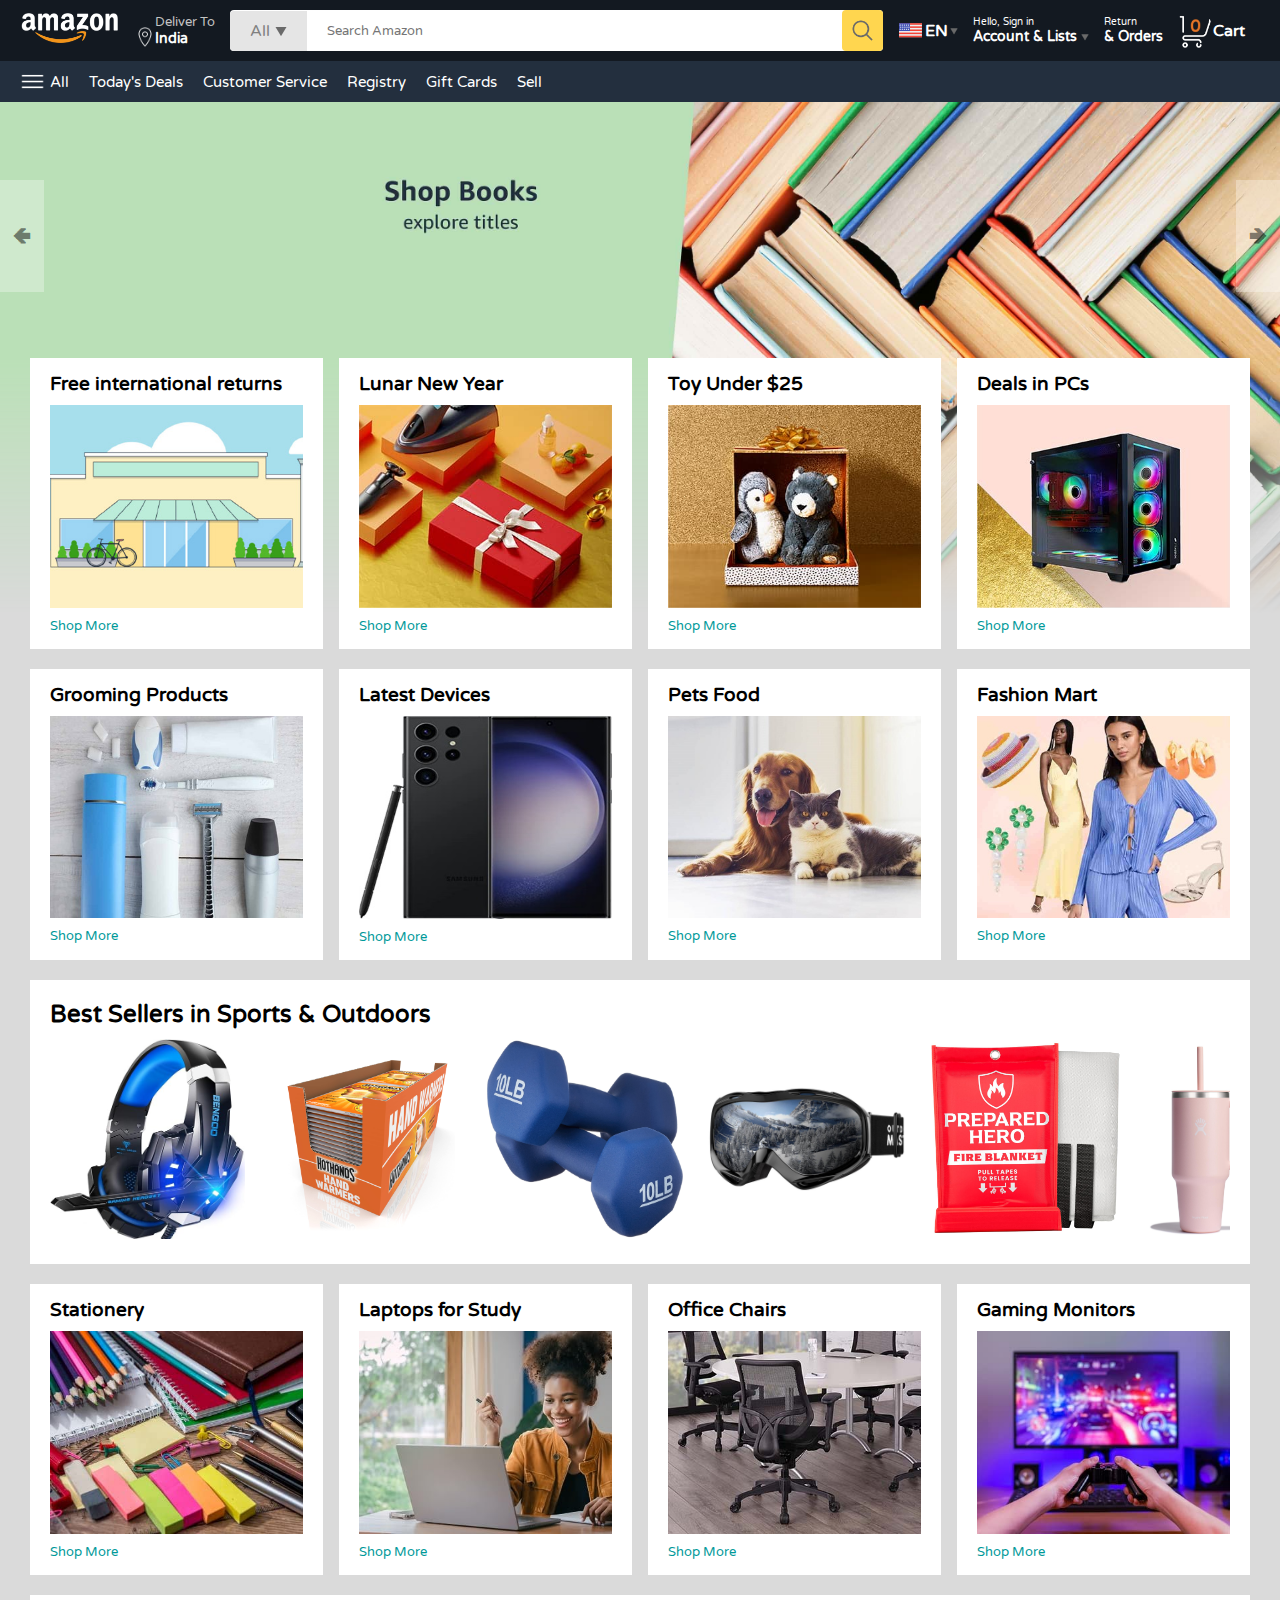
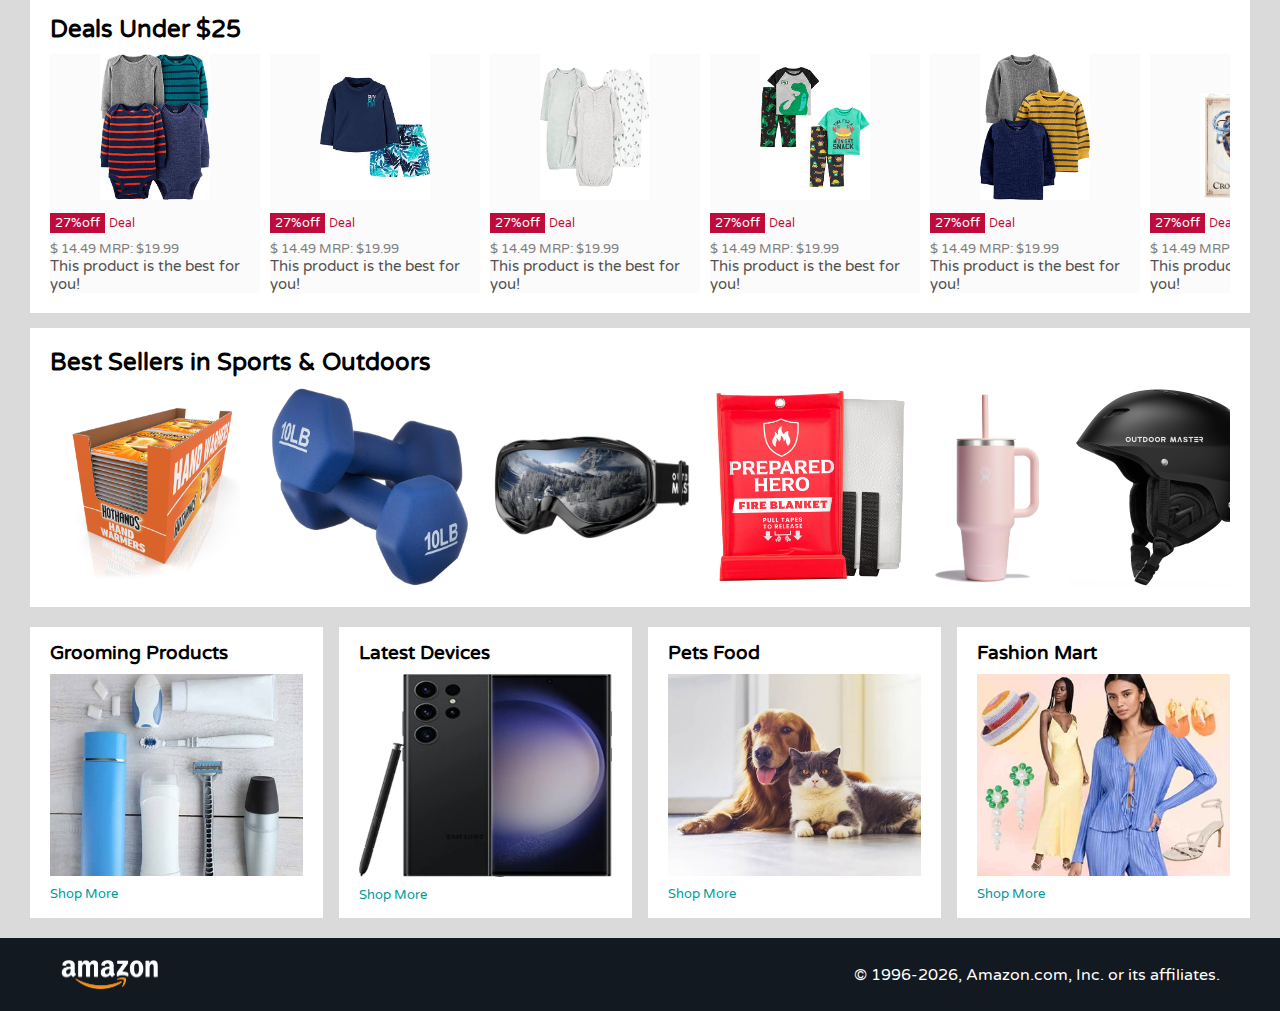
<file: index.html>
<!DOCTYPE html>
<html lang="en">
<head>
    <meta charset="UTF-8">
    <meta name="viewport" content="width=device-width, initial-scale=1.0">
    <title>Amazon</title>
    <link rel="stylesheet" href="style.css">
    <link rel="preconnect" href="https://fonts.googleapis.com">
<link rel="preconnect" href="https://fonts.gstatic.com" crossorigin>
</head>
<body>
    <nav>
        <a href="/AmazonClone/index.html">
            <img src="./assets/amazon_logo.png" width="100">
        </a>
        <div class="nav-country">
            <img src="./assets/location_icon.png" height="20" alt="">
            <div>
                <p>Deliver To</p>
                <h1>India</h1>
            </div>
        </div>
        <div class="nav-search">
            <div class="nav-search-category">
                <p>All</p>
                <img src="./assets/dropdown_icon.png" height="12" alt="">
            </div>
            <input type="text" class="nav-search-input" placeholder="Search Amazon">
            <img src="./assets/search_icon.png" class="nav-search-icon" alt="">
        </div>
        <div class="nav-language">
            <img src="./assets/us_flag.png" width="25px" alt="">
            <p>EN</p>
            <img src="./assets/dropdown_icon.png" width="8px" alt="">
        </div>
        <div class="nav-text">
            <p><a href="signin.html">Hello, Sign in</a></p>
            <h1>Account & Lists <img src="./assets/dropdown_icon.png" width="8px" alt=""></h1>
        </div>
        <div class="nav-text">
            <p>Return </p>
            <h1>& Orders</h1>
        </div>
        <a href="signin.html" class="mobile-user-icon" style="display: none;">
            <img src="./assets/user.png" >
        </a>
        <a href="cart.html" class="nav-cart">
            <img src="./assets/cart_icon.png" width="35px" alt="">
            <h4>Cart</h4>
        </a>
    </nav>
    <div class="nav-bottom">
        <div>
            <img src="./assets/menu_icon.png" width="25px" alt="">
            <p>All</p>
        </div>
        <p>Today's Deals</p>
        <p>Customer Service</p>
        <p>Registry</p>
        <p>Gift Cards</p>
        <p>Sell</p>
    </div>
    <div class="header-slider">
        <a href="#" class="control_previous">&#129144</a>
        <a href="#" class="control_next">&#129146</a>
        <ul>
            <img src="./assets/header1.jpg" class="header-img" alt="">
            <img src="./assets/header2.jpg" class="header-img" alt="">
            <img src="./assets/header3.jpg" class="header-img" alt="">
            <img src="./assets/header4.jpg" class="header-img" alt="">
            <img src="./assets/header5.jpg" class="header-img" alt="">
            <img src="./assets/header6.jpg" class="header-img" alt="">
        </ul>
    </div>
    <div class="box-row header-box">
        <div class="box-col">
            <h3>Free international returns</h3>
            <img src="./assets/box1-1.jpg" alt="">
            <a href="#">Shop More</a>
        </div>
        <div class="box-col">
            <h3>Lunar New Year</h3>
            <img src="./assets/box1-2.jpg" alt="">
            <a href="#">Shop More</a>
        </div>
        <div class="box-col">
            <h3>Toy Under $25</h3>
            <img src="./assets/box1-3.jpg" alt="">
            <a href="#">Shop More</a>
        </div>
        <div class="box-col">
            <h3>Deals in PCs</h3>
            <img src="./assets/box1-4.jpg" alt="">
            <a href="#">Shop More</a>
        </div>
    </div>
    <div class="box-row">
        <div class="box-col">
            <h3>Grooming Products</h3>
            <img src="./assets/box2-1.jpg" alt="">
            <a href="#">Shop More</a>
        </div>
        <div class="box-col">
            <h3>Latest Devices</h3>
            <img src="./assets/box2-2.jpg" alt="">
            <a href="#">Shop More</a>
        </div>
        <div class="box-col">
            <h3>Pets Food</h3>
            <img src="./assets/box2-3.jpg" alt="">
            <a href="#">Shop More</a>
        </div>
        <div class="box-col">
            <h3>Fashion Mart</h3>
            <img src="./assets/box2-4.jpg" alt="">
            <a href="#">Shop More</a>
        </div>
    </div>

    <div class="product-slider">
        <h2>Best Sellers in Sports & Outdoors</h2>
        <div class="products">
            <a href="product.html"><img src="./assets/product_img.jpg" alt=""></a>
            <img src="./assets/product1-1.jpg" alt="">
            <img src="./assets/product1-2.jpg" alt="">
            <img src="./assets/product1-3.jpg" alt="">
            <img src="./assets/product1-4.jpg" alt="">
            <img src="./assets/product1-5.jpg" alt="">
            <img src="./assets/product1-6.jpg" alt="">
            <img src="./assets/product1-7.jpg" alt="">
            <img src="./assets/product1-8.jpg" alt="">
            <img src="./assets/product1-9.jpg" alt="">
            <img src="./assets/product1-10.jpg" alt="">
        </div>
    </div>

    <div class="box-row">
        <div class="box-col">
            <h3>Stationery</h3>
            <img src="./assets/box3-1.jpg" alt="">
            <a href="#">Shop More</a>
        </div>
        <div class="box-col">
            <h3>Laptops for Study</h3>
            <img src="./assets/box3-2.jpg" alt="">
            <a href="#">Shop More</a>
        </div>
        <div class="box-col">
            <h3>Office Chairs</h3>
            <img src="./assets/box3-3.jpg" alt="">
            <a href="#">Shop More</a>
        </div>
        <div class="box-col">
            <h3>Gaming Monitors</h3>
            <img src="./assets/box3-4.jpg" alt="">
            <a href="#">Shop More</a>
        </div>
    </div>

    <div class="product-slider-with-price">
        <h2>Deals Under $25</h2>
        <div class="products">
            <div class="product-card">
                <div class="product-img-container">
                    <img src="./assets/product2-1.jpg" alt="">
                </div>
                <div class="product-offer">
                    <p>27%off</p> <span>Deal</span>
                </div>
                <p class="product-price">$ <span>14.49</span> MRP: $19.99</p>
                <h4>This product is the best for you!</h4>
            </div>
            <div class="product-card">
                <div class="product-img-container">
                    <img src="./assets/product2-2.jpg" alt="">
                </div>
                <div class="product-offer">
                    <p>27%off</p> <span>Deal</span>
                </div>
                <p class="product-price">$ <span>14.49</span> MRP: $19.99</p>
                <h4>This product is the best for you!</h4>
            </div>
            <div class="product-card">
                <div class="product-img-container">
                    <img src="./assets/product2-3.jpg" alt="">
                </div>
                <div class="product-offer">
                    <p>27%off</p> <span>Deal</span>
                </div>
                <p class="product-price">$ <span>14.49</span> MRP: $19.99</p>
                <h4>This product is the best for you!</h4>
            </div>
            <div class="product-card">
                <div class="product-img-container">
                    <img src="./assets/product2-4.jpg" alt="">
                </div>
                <div class="product-offer">
                    <p>27%off</p> <span>Deal</span>
                </div>
                <p class="product-price">$ <span>14.49</span> MRP: $19.99</p>
                <h4>This product is the best for you!</h4>
            </div>
            <div class="product-card">
                <div class="product-img-container">
                    <img src="./assets/product2-5.jpg" alt="">
                </div>
                <div class="product-offer">
                    <p>27%off</p> <span>Deal</span>
                </div>
                <p class="product-price">$ <span>14.49</span> MRP: $19.99</p>
                <h4>This product is the best for you!</h4>
            </div>
            <div class="product-card">
                <div class="product-img-container">
                    <img src="./assets/product2-6.jpg" alt="">
                </div>
                <div class="product-offer">
                    <p>27%off</p> <span>Deal</span>
                </div>
                <p class="product-price">$ <span>14.49</span> MRP: $19.99</p>
                <h4>This product is the best for you!</h4>
            </div>
            <div class="product-card">
                <div class="product-img-container">
                    <img src="./assets/product2-7.jpg" alt="">
                </div>
                <div class="product-offer">
                    <p>27%off</p> <span>Deal</span>
                </div>
                <p class="product-price">$ <span>14.49</span> MRP: $19.99</p>
                <h4>This product is the best for you!</h4>
            </div>
            <div class="product-card">
                <div class="product-img-container">
                    <img src="./assets/product2-8.jpg" alt="">
                </div>
                <div class="product-offer">
                    <p>27%off</p> <span>Deal</span>
                </div>
                <p class="product-price">$ <span>14.49</span> MRP: $19.99</p>
                <h4>This product is the best for you!</h4>
            </div>
            <div class="product-card">
                <div class="product-img-container">
                    <img src="./assets/product2-9.jpg" alt="">
                </div>
                <div class="product-offer">
                    <p>27%off</p> <span>Deal</span>
                </div>
                <p class="product-price">$ <span>14.49</span> MRP: $19.99</p>
                <h4>This product is the best for you!</h4>
            </div>
            <div class="product-card">
                <div class="product-img-container">
                    <img src="./assets/product2-10.jpg" alt="">
                </div>
                <div class="product-offer">
                    <p>27%off</p> <span>Deal</span>
                </div>
                <p class="product-price">$ <span>14.49</span> MRP: $19.99</p>
                <h4>This product is the best for you!</h4>
            </div>
            <div class="product-card">
                <div class="product-img-container">
                    <img src="./assets/product2-11.jpg" alt="">
                </div>
                <div class="product-offer">
                    <p>27%off</p> <span>Deal</span>
                </div>
                <p class="product-price">$ <span>14.49</span> MRP: $19.99</p>
                <h4>This product is the best for you!</h4>
            </div>
        </div>
    </div>

    <div class="product-slider">
        <h2>Best Sellers in Sports & Outdoors</h2>
        <div class="products">
            <img src="./assets/product1-1.jpg" alt="">
            <img src="./assets/product1-2.jpg" alt="">
            <img src="./assets/product1-3.jpg" alt="">
            <img src="./assets/product1-4.jpg" alt="">
            <img src="./assets/product1-5.jpg" alt="">
            <img src="./assets/product1-6.jpg" alt="">
            <img src="./assets/product1-7.jpg" alt="">
            <img src="./assets/product1-8.jpg" alt="">
            <img src="./assets/product1-9.jpg" alt="">
            <img src="./assets/product1-10.jpg" alt="">
        </div>
    </div>

    <div class="box-row">
        <div class="box-col">
            <h3>Grooming Products</h3>
            <img src="./assets/box2-1.jpg" alt="">
            <a href="#">Shop More</a>
        </div>
        <div class="box-col">
            <h3>Latest Devices</h3>
            <img src="./assets/box2-2.jpg" alt="">
            <a href="#">Shop More</a>
        </div>
        <div class="box-col">
            <h3>Pets Food</h3>
            <img src="./assets/box2-3.jpg" alt="">
            <a href="#">Shop More</a>
        </div>
        <div class="box-col">
            <h3>Fashion Mart</h3>
            <img src="./assets/box2-4.jpg" alt="">
            <a href="#">Shop More</a>
        </div>
    </div>

    <footer>
        <img src="./assets/amazon_logo.png" width="100" alt="">
        <p>&#169 1996-2026, Amazon.com, Inc. or its affiliates.</p>
    </footer>

    <script src="script.js"></script>
</body>
</html>
</file>
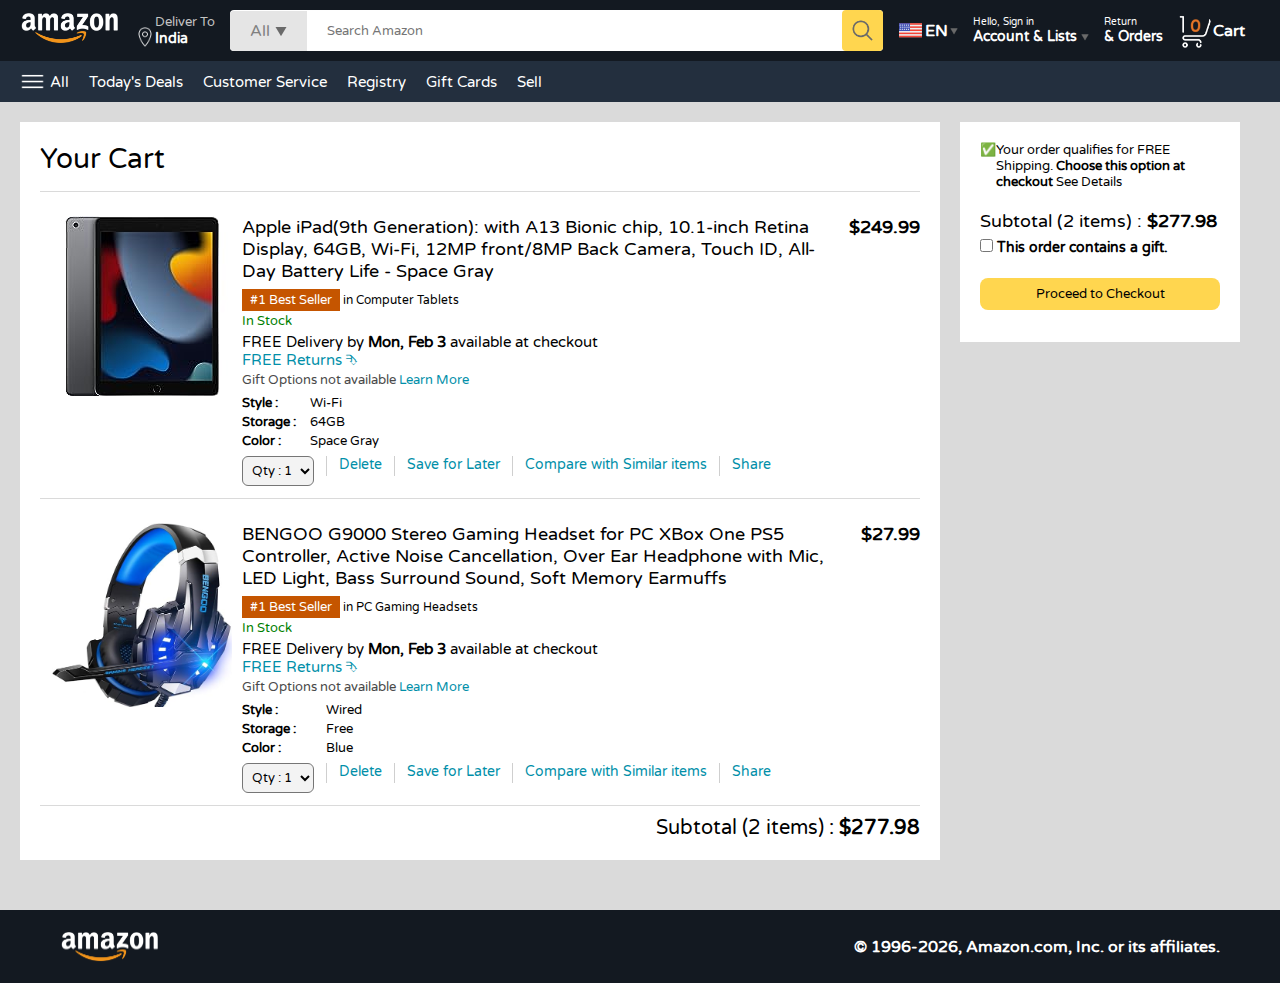
<file: cart.html>
<!DOCTYPE html>
<html lang="en">
<head>
    <meta charset="UTF-8">
    <meta name="viewport" content="width=device-width, initial-scale=1.0">
    <title>Cart</title>
    <link rel="stylesheet" href="style.css">
    <link rel="stylesheet" href="cart.css">
</head>
<body>
    <nav>
        <a href="/AmazonClone/index.html">
            <img src="./assets/amazon_logo.png" width="100">
        </a>
        <div class="nav-country">
            <img src="./assets/location_icon.png" height="20" alt="">
            <div>
                <p>Deliver To</p>
                <h1>India</h1>
            </div>
        </div>
        <div class="nav-search">
            <div class="nav-search-category">
                <p>All</p>
                <img src="./assets/dropdown_icon.png" height="12" alt="">
            </div>
            <input type="text" class="nav-search-input" placeholder="Search Amazon">
            <img src="./assets/search_icon.png" class="nav-search-icon" alt="">
        </div>
        <div class="nav-language">
            <img src="./assets/us_flag.png" width="25px" alt="">
            <p>EN</p>
            <img src="./assets/dropdown_icon.png" width="8px" alt="">
        </div>
        <div class="nav-text">
            <p><a href="signin.html">Hello, Sign in</a></p>
            <h1>Account & Lists <img src="./assets/dropdown_icon.png" width="8px" alt=""></h1>
        </div>
        <div class="nav-text">
            <p>Return </p>
            <h1>& Orders</h1>
        </div>
        <a href="signin.html" class="mobile-user-icon" style="display: none;">
            <img src="./assets/user.png" width="35px">
        </a>
        <a href="" class="nav-cart">
            <img src="./assets/cart_icon.png" width="35px" alt="">
            <h4>Cart</h4>
        </a>
    </nav>    <div class="nav-bottom">
        <div>
            <img src="./assets/menu_icon.png" width="25px" alt="">
            <p>All</p>
        </div>
        <p>Today's Deals</p>
        <p>Customer Service</p>
        <p>Registry</p>
        <p>Gift Cards</p>
        <p>Sell</p>
    </div>

    <div class="cart">
        <div class="cart-left">
            <h1>Your Cart</h1>
            <hr>
            <div class="product-cart-list">
                <img src="./assets//ipad_img.jpg" width="180px">
                <div>
                    <div class="product-cart-title-price">
                        <p>Apple iPad(9th Generation): with A13 Bionic chip, 10.1-inch Retina Display, 64GB, Wi-Fi, 12MP front/8MP Back Camera, Touch ID, All-Day Battery Life - Space Gray</p>
                        <p><b>$249.99</b></p>
                    </div>
                    <p class="product-cart-bestseller"><span>#1 Best Seller</span> in Computer Tablets</p>
                    <p class="product-cart-stock">In Stock</p>
                    <p class="product-cart-delivery">FREE Delivery by <b>Mon, Feb 3</b> available at checkout</p>
                    <p class="product-cart-returns">FREE Returns &#11191</p>
                    <p class="product-cart-gift">Gift Options not available <span>Learn More</span></p>
                    <div class="product-cart-specs">
                        <p><b>Style : </b></p> <p>Wi-Fi</p>
                        <p><b>Storage : </b></p> <p>64GB</p>
                        <p><b>Color : </b></p> <p>Space Gray</p>
                    </div>
                    <div class="cart-list-action">
                        <select>
                            <option value="1">Qty : 1</option>
                            <option value="2">Qty : 2</option>
                            <option value="3">Qty : 3</option>
                            <option value="4">Qty : 4</option>
                            <option value="5">Qty : 5</option>
                            <option value="6">Qty : 6</option>
                            <option value="7">Qty : 7</option>
                            <option value="8">Qty : 8</option>
                            <option value="9">Qty : 9</option>
                        </select>
                        <hr>
                        <p class="action-btn">Delete</p>
                        <hr>
                        <p class="action-btn">Save for Later</p>
                        <hr>
                        <p class="action-btn">Compare with Similar items</p>
                        <hr>
                        <p class="action-btn">Share</p>
                    </div>
                </div>
            </div>
            <hr>
            <div class="product-cart-list">
                <img src="./assets/product_img.jpg" width="180px">
                <div>
                    <div class="product-cart-title-price">
                        <p>BENGOO G9000 Stereo Gaming Headset for PC XBox One PS5 Controller, Active Noise Cancellation, Over Ear Headphone with Mic, LED Light, Bass Surround Sound, Soft Memory Earmuffs</p>
                        <p><b>$27.99</b></p>
                    </div>
                    <p class="product-cart-bestseller"><span>#1 Best Seller</span> in PC Gaming Headsets</p>
                    <p class="product-cart-stock">In Stock</p>
                    <p class="product-cart-delivery">FREE Delivery by <b>Mon, Feb 3</b> available at checkout</p>
                    <p class="product-cart-returns">FREE Returns &#11191</p>
                    <p class="product-cart-gift">Gift Options not available <span>Learn More</span></p>
                    <div class="product-cart-specs">
                        <p><b>Style : </b></p> <p>Wired</p>
                        <p><b>Storage : </b></p> <p>Free</p>
                        <p><b>Color : </b></p> <p>Blue</p>
                    </div>
                    <div class="cart-list-action">
                        <select>
                            <option value="1">Qty : 1</option>
                            <option value="2">Qty : 2</option>
                            <option value="3">Qty : 3</option>
                            <option value="4">Qty : 4</option>
                            <option value="5">Qty : 5</option>
                            <option value="6">Qty : 6</option>
                            <option value="7">Qty : 7</option>
                            <option value="8">Qty : 8</option>
                            <option value="9">Qty : 9</option>
                        </select>
                        <hr>
                        <p class="action-btn">Delete</p>
                        <hr>
                        <p class="action-btn">Save for Later</p>
                        <hr>
                        <p class="action-btn">Compare with Similar items</p>
                        <hr>
                        <p class="action-btn">Share</p>
                    </div>
                </div>
            </div>
            <hr>
            <div class="cart-list-subtotal">
                Subtotal (2 items) : <b>$277.98</b>
            </div>
        </div>
        <div class="cart-right">
            <div class="cart-free-delivery">
                <p>&#x2705</p>
                <p>Your order qualifies for FREE Shipping. <b>Choose this option at checkout</b> See Details</p>
            </div>
            <p class="cart-subtotal">Subtotal (2 items) : <b>$277.98</p>
            <p class="cart-right-gift"> <input type="checkbox"> This order contains a gift.</p>
            <button>Proceed to Checkout</button>
        </div>
    </div>

    <footer class="footer-cart">
        <img src="./assets/amazon_logo.png" width="100" alt="">
        <p>&#169 1996-2026, Amazon.com, Inc. or its affiliates.</p>
    </footer>

</body>
</html>
</file>
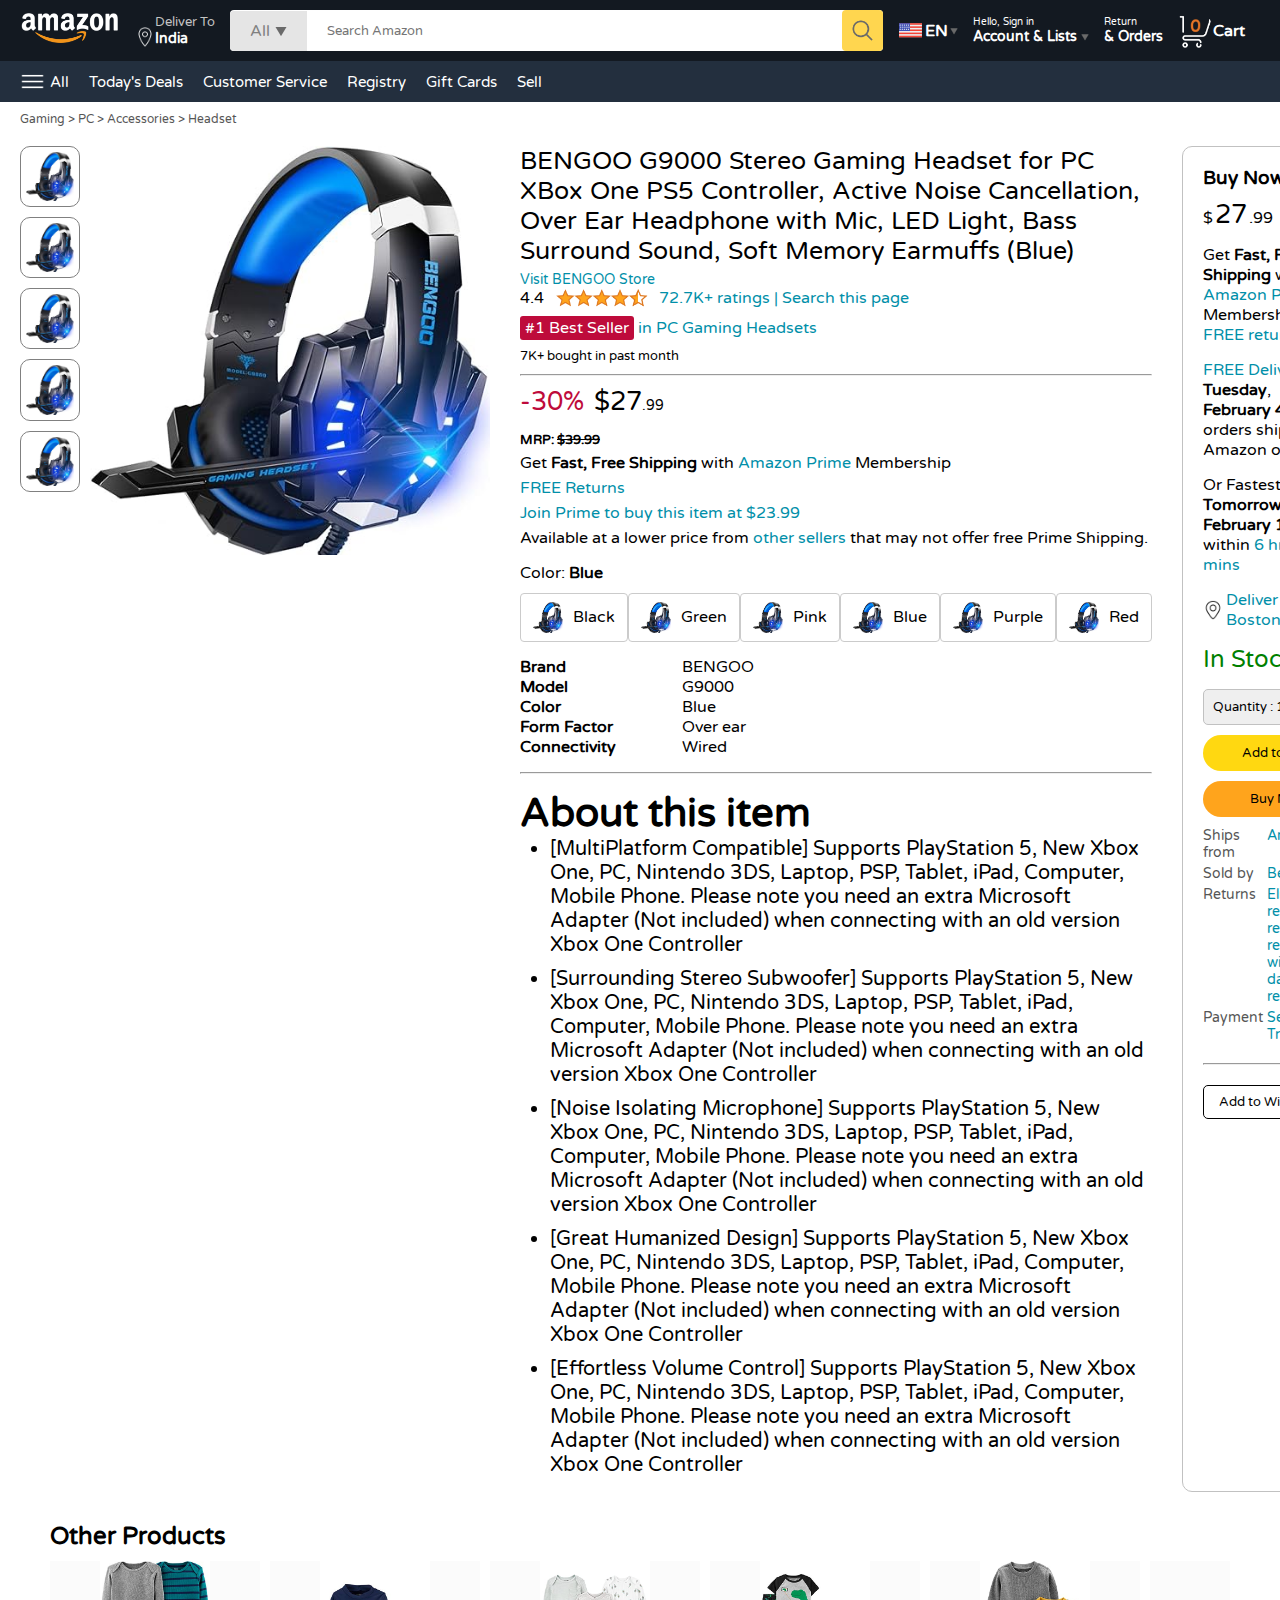
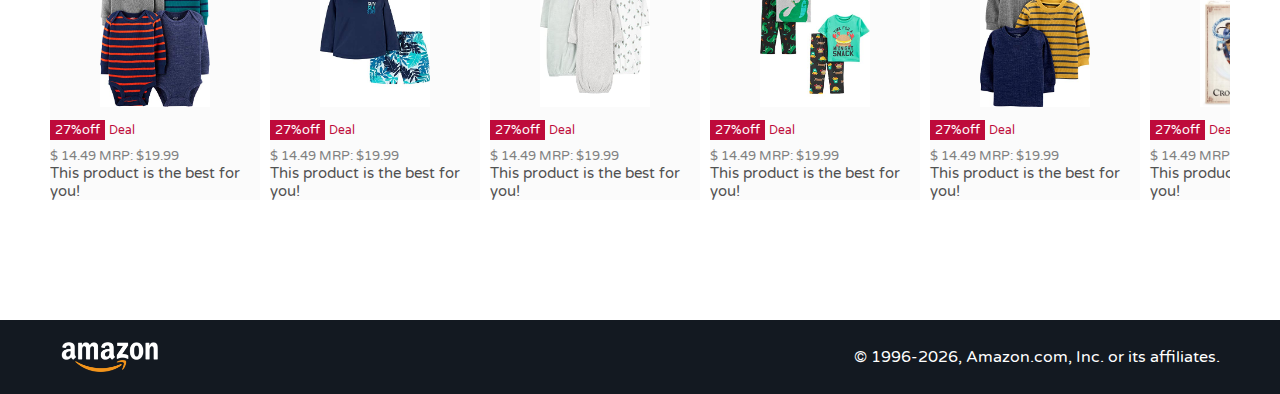
<file: product.html>
<!DOCTYPE html>
<html lang="en">
<head>
    <meta charset="UTF-8">
    <meta name="viewport" content="width=device-width, initial-scale=1.0">
    <title>Product</title>
    <link rel="stylesheet" href="style.css">
    <link rel="stylesheet" href="product.css">
</head>
<body>
    <nav>
        <a href="/AmazonClone/index.html">
            <img src="./assets/amazon_logo.png" width="100">
        </a>
        <div class="nav-country">
            <img src="./assets/location_icon.png" height="20" alt="">
            <div>
                <p>Deliver To</p>
                <h1>India</h1>
            </div>
        </div>
        <div class="nav-search">
            <div class="nav-search-category">
                <p>All</p>
                <img src="./assets/dropdown_icon.png" height="12" alt="">
            </div>
            <input type="text" class="nav-search-input" placeholder="Search Amazon">
            <img src="./assets/search_icon.png" class="nav-search-icon" alt="">
        </div>
        <div class="nav-language">
            <img src="./assets/us_flag.png" width="25px" alt="">
            <p>EN</p>
            <img src="./assets/dropdown_icon.png" width="8px" alt="">
        </div>
        <div class="nav-text">
            <p><a href="signin.html">Hello, Sign in</a></p>
            <h1>Account & Lists <img src="./assets/dropdown_icon.png" width="8px" alt=""></h1>
        </div>
        <div class="nav-text">
            <p>Return </p>
            <h1>& Orders</h1>
        </div>
        <a href="signin.html" class="mobile-user-icon" style="display: none;"><img src="./assets/user.png" width="35px" alt=""></a>
        <a href="cart.html" class="nav-cart">
            <img src="./assets/cart_icon.png" width="35px" alt="">
            <h4>Cart</h4>
        </a>
    </nav>
    <div class="nav-bottom">
        <div>
            <img src="./assets/menu_icon.png" width="25px" alt="">
            <p>All</p>
        </div>
        <p>Today's Deals</p>
        <p>Customer Service</p>
        <p>Registry</p>
        <p>Gift Cards</p>
        <p>Sell</p>
    </div>

    <p class="breadcrum">Gaming > PC > Accessories > Headset</p>
    <div class="product-display">
        <div class="product-d-image">
            <div class="product-icons">
                <img src="./assets/product_img.jpg" width="60">
                <img src="./assets/product_img.jpg" width="60">
                <img src="./assets/product_img.jpg" width="60">
                <img src="./assets/product_img.jpg" width="60">
                <img src="./assets/product_img.jpg" width="60">
            </div>
            <div class="product-main-image">
                <img src="./assets/product_img.jpg" width="400">
            </div>
        </div>
        <div class="product-d-details">
            <p class="product-title">
                BENGOO G9000 Stereo Gaming Headset for PC XBox One PS5 Controller, Active Noise Cancellation, Over Ear Headphone with Mic, LED Light, Bass Surround Sound, Soft Memory Earmuffs (Blue)
            </p>
            <p class="brand-store">Visit BENGOO Store</p>
            <div class="product-rating">
                <div>
                    <div>4.4 <img src="./assets/rating_img.png" height="20px"></div>
                    <p>72.7K+ ratings | Search this page</p>
                </div>
                <p><span>#1 Best Seller</span> in PC Gaming Headsets</p>
                <h5>7K+ bought in past month</h5>
                <hr>
            </div>
            <div class="product-d-price">
                <div>
                    <p>-30%</p>
                    <h1><span>$27</span>.99</h1>
                </div>
                <h5>MRP: <span>$39.99</span></h5>
                <p>Get <b>Fast, Free Shipping</b> with <span>Amazon Prime</span> Membership</p>
                <p><span>FREE Returns</span></p>
                <p><span>Join Prime to buy this item at $23.99</span></p>
                <p>Available at a lower price from <span>other sellers</span> that may not offer free Prime Shipping.</p>
            </div>
            <div class="product-color-selection">
                <p>Color: <b>Blue</b></p>
                <div class="product-color-options">
                    <div class="option">
                        <img src="./assets//product_img.jpg" width="30px">
                        <p>Black</p>
                    </div>
                    <div class="option">
                        <img src="./assets//product_img.jpg" width="30px">
                        <p>Green</p>
                    </div>
                    <div class="option">
                        <img src="./assets//product_img.jpg" width="30px">
                        <p>Pink</p>
                    </div>
                    <div class="option">
                        <img src="./assets//product_img.jpg" width="30px">
                        <p>Blue</p>
                    </div>
                    <div class="option">
                        <img src="./assets//product_img.jpg" width="30px">
                        <p>Purple</p>
                    </div>
                    <div class="option">
                        <img src="./assets//product_img.jpg" width="30px">
                        <p>Red</p>
                    </div>
                </div>
            </div>
            <div class="product-info">
                <p><b>Brand</b></p> <p>BENGOO</p>
                <p><b>Model</b></p> <p>G9000</p>
                <p><b>Color</b></p> <p>Blue</p>
                <p><b>Form Factor</b></p> <p>Over ear</p>
                <p><b>Connectivity</b></p> <p>Wired</p>
            </div>
            <hr>
            <div class="product-description">
                <h1>About this item</h1>
                <ul>
                    <li>[MultiPlatform Compatible] Supports PlayStation 5, New Xbox One, PC, Nintendo 3DS, Laptop, PSP, Tablet, iPad, Computer, Mobile Phone. Please note you need an extra Microsoft Adapter (Not included) when connecting with an old version Xbox One Controller</li>
                    <li>[Surrounding Stereo Subwoofer] Supports PlayStation 5, New Xbox One, PC, Nintendo 3DS, Laptop, PSP, Tablet, iPad, Computer, Mobile Phone. Please note you need an extra Microsoft Adapter (Not included) when connecting with an old version Xbox One Controller</li>
                    <li>[Noise Isolating Microphone] Supports PlayStation 5, New Xbox One, PC, Nintendo 3DS, Laptop, PSP, Tablet, iPad, Computer, Mobile Phone. Please note you need an extra Microsoft Adapter (Not included) when connecting with an old version Xbox One Controller</li>
                    <li>[Great Humanized Design] Supports PlayStation 5, New Xbox One, PC, Nintendo 3DS, Laptop, PSP, Tablet, iPad, Computer, Mobile Phone. Please note you need an extra Microsoft Adapter (Not included) when connecting with an old version Xbox One Controller</li>
                    <li>[Effortless Volume Control] Supports PlayStation 5, New Xbox One, PC, Nintendo 3DS, Laptop, PSP, Tablet, iPad, Computer, Mobile Phone. Please note you need an extra Microsoft Adapter (Not included) when connecting with an old version Xbox One Controller</li>
                </ul>
            </div>
        </div>
        <div class="product-d-purchase">
            <div class="title">
                <h3>Buy Now: </h3> <img src="./assets//circle_icon.png" width="20px">
            </div>
            <h1 class="price">$<span>27</span>.99</h1>
            <div class="gap">
                <p>Get <b>Fast, Free Shipping</b> with <span>Amazon Prime</span> Membership</p>
                <p><span>FREE returns</span></p>
            </div>
            <div class="gap">
                <p><span>FREE Delivery</span> <b>Tuesday</b>,</p>
                <p><b>February 4</b> on orders shipped by Amazon over $30</p>
            </div>
            <div class="gap">
                <p>Or Fastest Delivery <b>Tomorrow</b>, <b>February 1</b>. Order within <span>6 hrs 18 mins</span></p>
            </div>
            <div class="delivery-location">
                <img src="./assets/location_icon_dark.png" width="20px">
                <p><span>Deliver to Boston 02117</span></p>
            </div>
            <h2 class="product-stock">In Stock</h2>
            <select class="product-quantity">
                <option value="1">Quantity : 1</option>
                <option value="2">Quantity : 2</option>
                <option value="3">Quantity : 3</option>
                <option value="4">Quantity : 4</option>
                <option value="5">Quantity : 5</option>
                <option value="6">Quantity : 6</option>
                <option value="7">Quantity : 7</option>
                <option value="8">Quantity : 8</option>
                <option value="9">Quantity : 9</option>
            </select>
            <button class="btn">Add to Cart</button>
            <button class="btn product-buy">Buy Now</button>
            <div class="product-seller-info">
                <p>Ships from</p> <p><span>Amazon</span></p>
                <p>Sold by</p> <p><span>Bengoo Inc.</span></p>
                <p>Returns</p> <p><span>Eligible for return, refund, or replacement within 30 days of receipt.</span></p>
                <p>Payment</p> <p><span>Secure Transactions</span></p>
            </div>
            <hr>
            <button class="product-add-list">Add to Wishlist</button>
        </div>
    </div>

    <div class="product-slider-with-price">
        <h2>Other Products</h2>
        <div class="products">
            <div class="product-card">
                <div class="product-img-container">
                    <img src="./assets/product2-1.jpg" alt="">
                </div>
                <div class="product-offer">
                    <p>27%off</p> <span>Deal</span>
                </div>
                <p class="product-price">$ <span>14.49</span> MRP: $19.99</p>
                <h4>This product is the best for you!</h4>
            </div>
            <div class="product-card">
                <div class="product-img-container">
                    <img src="./assets/product2-2.jpg" alt="">
                </div>
                <div class="product-offer">
                    <p>27%off</p> <span>Deal</span>
                </div>
                <p class="product-price">$ <span>14.49</span> MRP: $19.99</p>
                <h4>This product is the best for you!</h4>
            </div>
            <div class="product-card">
                <div class="product-img-container">
                    <img src="./assets/product2-3.jpg" alt="">
                </div>
                <div class="product-offer">
                    <p>27%off</p> <span>Deal</span>
                </div>
                <p class="product-price">$ <span>14.49</span> MRP: $19.99</p>
                <h4>This product is the best for you!</h4>
            </div>
            <div class="product-card">
                <div class="product-img-container">
                    <img src="./assets/product2-4.jpg" alt="">
                </div>
                <div class="product-offer">
                    <p>27%off</p> <span>Deal</span>
                </div>
                <p class="product-price">$ <span>14.49</span> MRP: $19.99</p>
                <h4>This product is the best for you!</h4>
            </div>
            <div class="product-card">
                <div class="product-img-container">
                    <img src="./assets/product2-5.jpg" alt="">
                </div>
                <div class="product-offer">
                    <p>27%off</p> <span>Deal</span>
                </div>
                <p class="product-price">$ <span>14.49</span> MRP: $19.99</p>
                <h4>This product is the best for you!</h4>
            </div>
            <div class="product-card">
                <div class="product-img-container">
                    <img src="./assets/product2-6.jpg" alt="">
                </div>
                <div class="product-offer">
                    <p>27%off</p> <span>Deal</span>
                </div>
                <p class="product-price">$ <span>14.49</span> MRP: $19.99</p>
                <h4>This product is the best for you!</h4>
            </div>
            <div class="product-card">
                <div class="product-img-container">
                    <img src="./assets/product2-7.jpg" alt="">
                </div>
                <div class="product-offer">
                    <p>27%off</p> <span>Deal</span>
                </div>
                <p class="product-price">$ <span>14.49</span> MRP: $19.99</p>
                <h4>This product is the best for you!</h4>
            </div>
            <div class="product-card">
                <div class="product-img-container">
                    <img src="./assets/product2-8.jpg" alt="">
                </div>
                <div class="product-offer">
                    <p>27%off</p> <span>Deal</span>
                </div>
                <p class="product-price">$ <span>14.49</span> MRP: $19.99</p>
                <h4>This product is the best for you!</h4>
            </div>
            <div class="product-card">
                <div class="product-img-container">
                    <img src="./assets/product2-9.jpg" alt="">
                </div>
                <div class="product-offer">
                    <p>27%off</p> <span>Deal</span>
                </div>
                <p class="product-price">$ <span>14.49</span> MRP: $19.99</p>
                <h4>This product is the best for you!</h4>
            </div>
            <div class="product-card">
                <div class="product-img-container">
                    <img src="./assets/product2-10.jpg" alt="">
                </div>
                <div class="product-offer">
                    <p>27%off</p> <span>Deal</span>
                </div>
                <p class="product-price">$ <span>14.49</span> MRP: $19.99</p>
                <h4>This product is the best for you!</h4>
            </div>
            <div class="product-card">
                <div class="product-img-container">
                    <img src="./assets/product2-11.jpg" alt="">
                </div>
                <div class="product-offer">
                    <p>27%off</p> <span>Deal</span>
                </div>
                <p class="product-price">$ <span>14.49</span> MRP: $19.99</p>
                <h4>This product is the best for you!</h4>
            </div>
        </div>
    </div>

    <footer class="product-footer">
        <img src="./assets/amazon_logo.png" width="100" alt="">
        <p>&#169 1996-2026, Amazon.com, Inc. or its affiliates.</p>
    </footer>

    <script>
        const scrollContainer = document.querySelectorAll('.products');
        for (const item of scrollContainer){    
            item.addEventListener('wheel', (evt) => {
                evt.preventDefault();
                item.scrollLeft += evt.deltaY;
            });
        }
    </script>

</body>
</html>
</file>
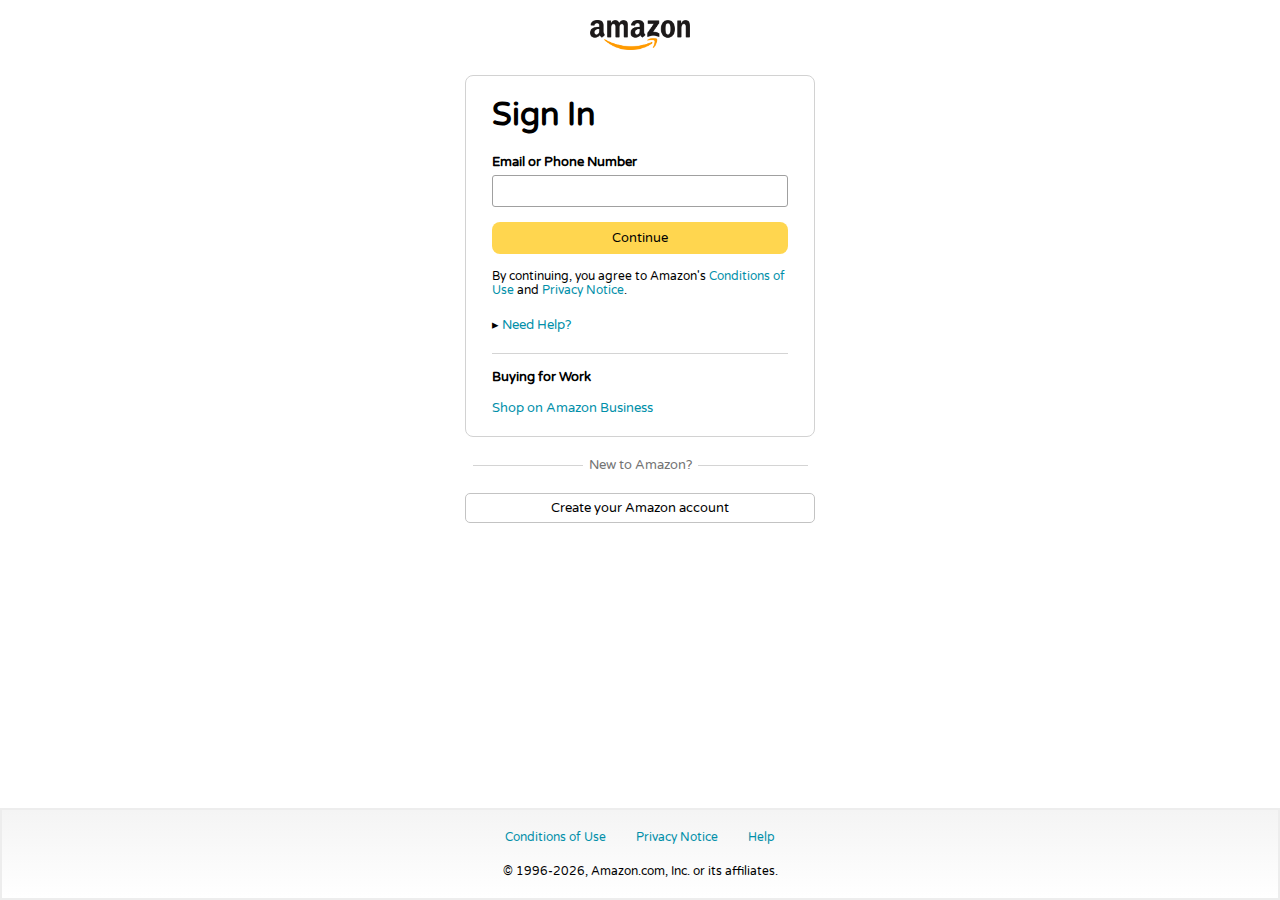
<file: signin.html>
<!DOCTYPE html>
<html lang="en">
<head>
    <meta charset="UTF-8">
    <meta name="viewport" content="width=device-width, initial-scale=1.0">
    <title>Sign In</title>
    <link rel="stylesheet" href="signin.css">
</head>
<body>
    <a href="/"><img src="./assets/amazon_logo_dark.png" class="logo" width="100px"></a>
    <div class="signin-container">
        <h1 class="sigin-title">Sign In</h1>
        <h5 class="input-label">Email or Phone Number</h5>
        <input type="text">
        <button>Continue</button>
        <p class="signin-condition">By continuing, you agree to Amazon's <span>Conditions of Use</span> and <span>Privacy Notice</span>.</p>
        <p class="signin-help">&#9656 <span>Need Help?</span></p>
        <hr>
        <h4>Buying for Work</h4>
        <p class="signin-business"><span>Shop on Amazon Business</span></p>
    </div>
    <div class="signin-bottom">
        <hr>
        <p>New to Amazon?</p>
        <hr>
    </div>
    <a href="signup.html">
        <button class="signin-signup-btn">Create your Amazon account</button>
    </a>
    <footer>
        <div class="footer-links">
            <a href="#">Conditions of Use</a>
            <a href="#">Privacy Notice</a>
            <a href="#">Help</a>
        </div>
        <p class="footer-copyright">&#169 1996-2026, Amazon.com, Inc. or its affiliates.</p>
    </footer>
</body>
</html>
</file>
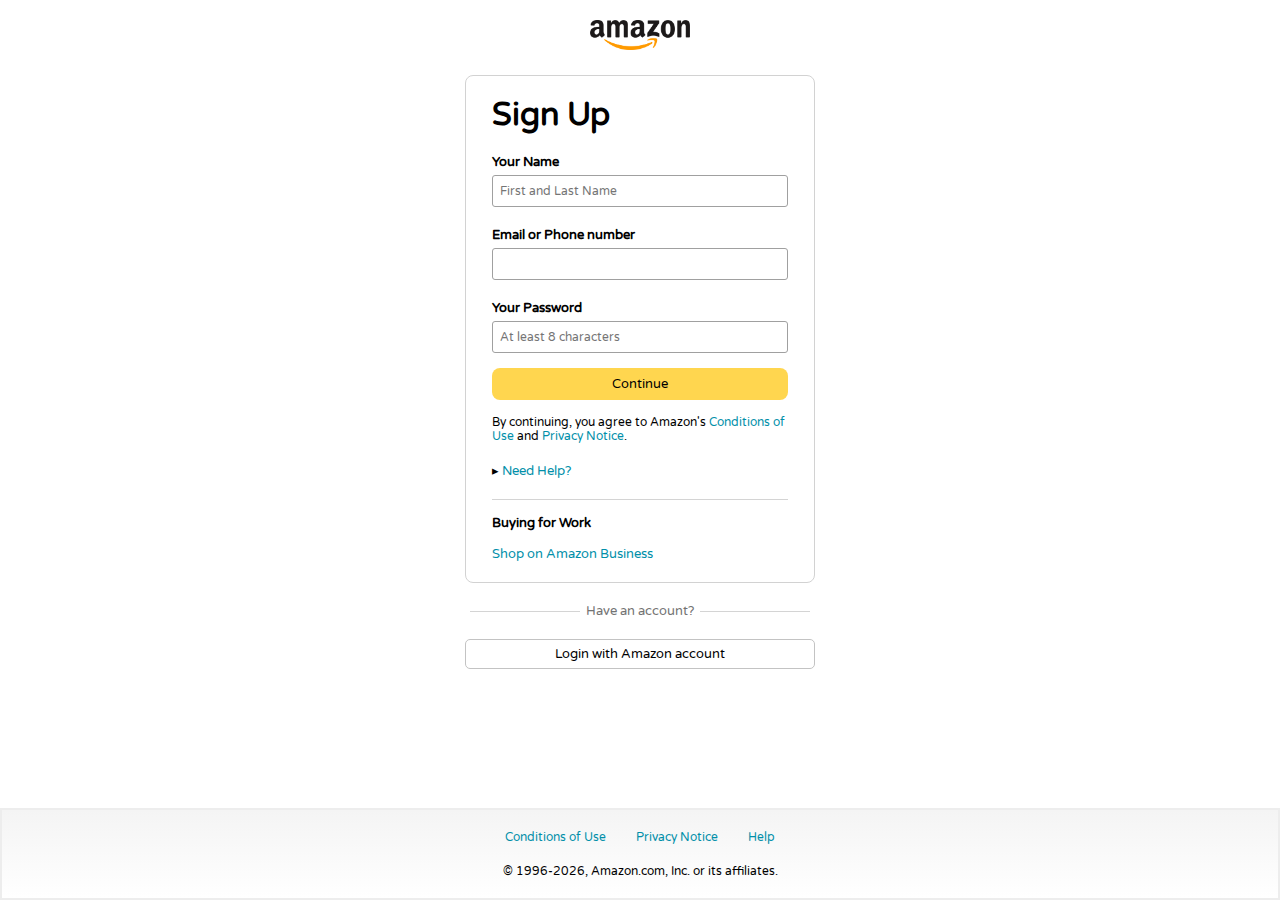
<file: signup.html>
<!DOCTYPE html>
<html lang="en">
<head>
    <meta charset="UTF-8">
    <meta name="viewport" content="width=device-width, initial-scale=1.0">
    <title>Sign Up</title>
    <link rel="stylesheet" href="signin.css">
</head>
<body>
    <a href="/"><img src="./assets/amazon_logo_dark.png" class="logo" width="100px"></a>
    <div class="signin-container">
        <h1 class="sigin-title">Sign Up</h1>
        <h5 class="input-label">Your Name</h5>
        <input type="text" placeholder="First and Last Name">
        <h5 class="input-label">Email or Phone number</h5>
        <input type="text">
        <h5 class="input-label">Your Password</h5>
        <input type="text" placeholder="At least 8 characters">
        <button>Continue</button>
        <p class="signin-condition">By continuing, you agree to Amazon's <span>Conditions of Use</span> and <span>Privacy Notice</span>.</p>
        <p class="signin-help">&#9656 <span>Need Help?</span></p>
        <hr>
        <h4>Buying for Work</h4>
        <p class="signin-business"><span>Shop on Amazon Business</span></p>
    </div>
    <div class="signin-bottom">
        <hr>
        <p>Have an account?</p>
        <hr>
    </div>
    <a href="signin.html">
        <button class="signin-signup-btn">Login with Amazon account</button>
    </a>
    <footer>
        <div class="footer-links">
            <a href="#">Conditions of Use</a>
            <a href="#">Privacy Notice</a>
            <a href="#">Help</a>
        </div>
        <p class="footer-copyright">&#169 1996-2026, Amazon.com, Inc. or its affiliates.</p>
    </footer>
</body>
</html>
</file>
<file: style.css>
@import url('https://fonts.googleapis.com/css2?family=Montserrat:ital,wght@0,100..900;1,100..900&family=Oswald:wght@200..700&family=Outfit:wght@100..900&family=Poppins&family=Varela+Round&display=swap');

*{
    margin: 0;
    padding: 0;
    box-sizing: border-box;
    font-family: 'Varela Round', sans-serif;
}

body{
    background: #dadada;
}

a{
    text-decoration: none;
    color: inherit;
}

nav{
    display: flex;
    align-items: center;
    justify-content: space-between;
    background: #131921;
    padding: 10px 20px;
    color: #fff;
}

.nav-country{
    display: flex;
    align-items: end;
    margin-left: 15px;
    font-size: 13px;
    color: #c4c4c4;
}

.nav-country h1{
    color: #fff;
    font-size: 14px;
}

.nav-search{
    flex: 1;
    display: flex;
    align-items: center;
    background: #fff;
    color: gray;
    max-width: 1000px;
    border-radius: 4px;
    margin-left: 15px;
}

.nav-search-category{
    display: flex;
    align-items: center;
    padding: 10px 20px;
    gap: 5px;
    background: #e5e5e5;
    border-radius: 4px 0 0 4px;
}

.nav-search-input{
    border: none;
    outline: none;
    padding-left: 20px;
    width: 100%;
}

.nav-search-icon{
    max-width: 41px;
    padding: 8px;
    background: #ffd64f;
    border: 0 4px 4px 0;
    border-radius: 4px;
}

.nav-language{
    display: flex;
    align-items: center;
    gap: 2px;
    font-weight: 600;
    margin-left: 15px;
}

.nav-text{
    margin-left: 15px;
}

.nav-text p{
    font-size: 10px;
}

.nav-text h1{
    font-size: 14px;
}

.nav-cart{
    display: flex;
    align-items: center;
    margin: 0px 15px;
}

.nav-bottom{
    display: flex;
    align-items: center;
    gap: 20px;
    padding: 8px 20px;
    background: #232f3e;
    color: #fff;
    font-size: 15px;
}

.nav-bottom div{
    display: flex;
    align-items: center;
    gap: 5px;
    font-weight: 500;
}

.header-slider ul{
    display: flex;
    overflow-y: hidden;
}

.header-img{
    max-width: 100%;
    mask-image: linear-gradient(to bottom, #000000 50%, transparent 100%);
}

.header-slider a{
    position: absolute;
    top: 20%;
    z-index: 1;
    padding: 5vh 1vw;
    background: #ffffff4f;
    color: #0000007b;
    text-decoration: none;
    font-weight: 600;
    font-size: 18px;
    cursor: pointer;
}

.control_next{
    right: 0;
}

.box-row{
    display: flex;
    flex-wrap: wrap;
    row-gap: 20px;
    justify-content: space-between;
    margin: 20px 30px;
}

.box-col{
    display: flex;
    flex-direction: column;
    gap: 10px;
    padding: 15px 20px;
    background: #fff;
    max-width: 24%;
    min-height: 200px;
    z-index: 1;
}

.box-col a{
    font-size: 13px;
    color: #009999;
    font-weight: 500;
}

.header-box{
    margin-top: -20vw;
}

.product-slider{
    background: #fff;
    margin: 0 30px;
    padding: 20px;
    margin-bottom: 15px;
}

.product-slider .products{
    display: flex;
    overflow-x: auto;
    gap: 20px;
    margin-top: 10px;
}

.product-slider .products img{
    max-width: 200px;
    max-height: 200px;
}

.product-slider .products::-webkit-scrollbar{
    display: none;
}

.product-slider-with-price{
    background: #fff;
    margin: 0 30px;
    padding: 20px;
    margin-bottom: 15px;
}
.product-slider-with-price .products{
    display: flex;
    overflow-x: auto;
    gap: 10px;
    margin-top: 10px;
}

.product-slider-with-price .products::-webkit-scrollbar{
    display: none;
}

.product-card{
    display: flex;
    flex-direction: column;
    justify-content: end;
    min-width: 210px;
    background: #fbfbfb;
}

.product-card img{
    width: 110px;
    margin: 0 50px;
}

.product-offer p{
    background: #be0b3b;
    color: #fff;
    display: inline-block;
    padding: 2px 5px;
    margin: 8px 0;
    font-size: 13px;
}

.product-offer span{
    color: #be0b3b;
    font-weight: 500;
    font-size: 12px;
}

.product-price{
    color: gray;
    font-size: 13px;
}

.product-card h4{
    color: #525252;
    font-size: 15px;
    font-weight: 400;
}

footer{
    display: flex;
    justify-content: space-between;
    align-items: center;
    color: #fff;
    background: #131921;
    padding: 20px 60px;
}

/* Responsive Design */
@media only screen and (max-width: 900px){
    nav{
        flex-wrap: wrap;
    }
    .nav-search{
        order: 7;
        margin: 15px 0 5px;
        min-width: 300px;
    }
    .box-col{
        max-width: 48%;
    }
}

@media only screen and (max-width: 612px){
    .nav-country{
        display: none;
    }
    .nav-language{
        display: none;
    }
    .nav-text{
        display: none;
    }
    .nav-bottom{
        font-size: 13px;
        gap: 10px;
        overflow-x: scroll;
    }
    .nav-bottom::-webkit-scrollbar{
        display: none;
    }
    .nav-bottom p{
        text-wrap: nowrap;
    }
    .mobile-user-icon{
        display: flex !important;
        flex: 1;
        justify-content: flex-end;
    }
    .mobile-user-icon img{
        width: 25px;
    }
    .nav-cart h4{
        display: none;
    }
    .nav-cart img{
        width: 25px;
    }
    .header-slider a{
        top: 24%;
        padding: 2vh 1vw;
        font-size: 15px;
    }
    .box-col{
        max-width: 100%;
        width: 100%;
    }
    footer{
        justify-content: center;
        flex-direction: column;
        font-size: 14px;
    }
}
</file>
<file: cart.css>
.cart{
    display: flex;
    gap: 20px;
    margin: 20px;
}

.cart-left{
    background: white;
    padding: 20px;
}

.cart-left h1{
    font-size: 28px;
    font-weight: 400;
    margin-bottom: 15px;
}

.cart-left hr{
    border: none;
    height: 1px;
    background: #dadada;
}

.product-cart-list{
    display: flex;
    align-items: start;
    gap: 10px;
    padding: 24px 0 12px 12px;
}

.product-cart-title-price{
    display: flex;
    gap: 20px;
    font-size: 18px;
}

.product-cart-bestseller{
    font-size: 12px;
    margin-top: 10px;
}

.product-cart-bestseller span{
    font-size: 13px;
    background: #c55500;
    color: white;
    padding: 3px 8px;
}

.product-cart-stock{
    font-size: 13px;
    color: green;
    margin-top: 5px;
    margin-bottom: 4px;
}

.product-cart-delivery{
    font-size: 15px;
}

.product-cart-returns{
    font-size: 15px;
    color: #018fa9;
    font-weight: 400;
}

.product-cart-gift{
    color: #494949;
    font-size: 13px;
    margin: 3px 0;
}

.product-cart-gift span{
    color: #018fa9;
    cursor: pointer;
}

.product-cart-specs{
    max-width: 150px;
    display: grid;
    grid-template-columns: auto auto;
    row-gap: 3px;
    font-size: 13px;
    margin: 7px 0;
}

.cart-list-action{
    display: flex;
    gap: 12px;
    font-size: 14px;
    color: #018fa9;
    cursor: pointer;
}

.cart-list-action hr{
    height: 20px;
    width: 1px;
    background: #cfcfcf;
}

.cart-list-action select{
    padding: 5px;
    border-radius: 6px;
    background: #f3f3f3;
}

.cart-list-subtotal{
    text-align: right;
    font-size: 20px;
    margin-top: 10px;

}

.cart-right{
    background: white;
    padding: 20px;
    max-height: 220px;
    min-width: 280px;
}

.cart-free-delivery{
    display: flex;
    font-size: 13px;
}

.cart-subtotal{
    margin-top: 20px;
    font-size: 18px;
    font-weight: 500;
}

.cart-right-gift{
    margin: 7px 0;
    font-size: 14px;
}

.cart-right button{
    width: 100%;
    height: 32px;
    margin: 15px 0;
    background: #ffd64f;
    border: none;
    border-radius: 8px;
    cursor: pointer;
}

.cart-right button:hover{
    background: #ebc712;
}

.footer-cart{
    margin-top: 50px;
}

/* Responsive Design */
@media only screen and (max-width: 900px){
    .cart{
        flex-wrap: wrap;
    }
}

@media only screen and (max-width: 600px){
    .product-cart-list{
        padding: 24px 0;
    }
    .product-cart-list img{
        width: 80px;
    }
    .product-cart-title-price{
        flex-wrap: wrap;
        font-size: 14px;
    }
    .product-cart-delivery{
        font-size: 13px;
    }
    .cart-list-action .action-btn:nth-last-child(1){
        display: none;
    }
    .cart-list-action hr:nth-last-child(2){
        display: none;
    }
    .cart-list-action .action-btn:nth-last-child(3){
        display: none;
    }
    .cart-list-action hr:nth-last-child(4){
        display: none;
    }
    .cart-right{
        min-width: 100%;
    }
}
</file>
<file: product.css>
body{
    background: white;
}

.breadcrum{
    padding: 10px 20px;
    font-size: 12px;
    color: #565656;
}

.product-display{
    min-height: 100%;
    padding: 10px 20px;
    display: flex;
}

.product-d-image{
    display: flex;
    gap: 10px;
}

.product-icons{
    display: flex;
    flex-direction: column;
    gap: 10px;
}

.product-icons img{
    border: 1px solid gray;
    border-radius: 10px;
    padding: 5px;
}

.product-d-details{
    margin: 0 30px;
}

.product-title{
    font-size: 25px;
}

.brand-store{
    margin-top: 5px;
    color: #018fa9;
    font-size: 14px;
}

.product-rating{
    display: flex;
    flex-direction: column;
    gap: 10px;
}

.product-rating div{
    display: flex;
    align-items: center;
    gap: 10px;
}

.product-rating p{
    color: #018fa9;
}

.product-rating p span{
    color: white;
    background: #be0b3b;
    padding: 2px 5px;
    border-radius: 3px;
}

.product-rating h5{
    font-weight: 400;
}

.product-d-price{
    display: flex;
    flex-direction: column;
    gap: 5px;
}

.product-d-price div{
    display: flex;
    align-items: center;
    gap: 10px;
    margin: 10px 0;
}

.product-d-price div p{
    font-size: 26px;
    color: #be0b3b;
}

.product-d-price div h1{
    font-size: 14px;
    font-weight: 500;
}

.product-d-price div h1 span{
    font-size: 26px;
    font-weight: 500;
}

.product-d-price div h5{
    color: #565656;
    font-weight: 400;
}

.product-d-price h5 span{
    text-decoration: line-through;
}

.product-d-price p span{
    color: #018fa9;
}

.product-color-selection{
    margin: 15px 0;
}

.product-color-options{
    display: flex;
    justify-content: space-between;
    margin-top: 10px;
}

.option{
    display: flex;
    align-items: center;
    padding: 8px 12px;
    border: 1px solid #cbcbcb;
    border-radius: 4px;
    gap: 10px;
}

.product-info{
    display: grid;
    grid-template-columns: auto auto;
    max-width: 300px;
    margin-bottom: 15px;
}

.product-description{
    font-size: 20px;
    margin: 15px 0;
}

.product-description ul{
    display: flex;
    flex-direction: column;
    gap: 10px;
    margin-left: 30px;
}

.product-d-purchase{
    width: 100%;
    max-width: 280px;
    border: 1px solid #c1c1c1;
    border-radius: 10px;
    padding: 20px;
}

.product-d-purchase .title{
    display: flex;
    justify-content: space-between;
    align-items: center;
}

.product-d-purchase .price{
    font-size: 16px;
    font-weight: 400;
    margin: 10px 0;
}

.product-d-purchase .price span{
    font-size: 26px;
    padding: 2px;
}

.product-d-purchase .gap{
    margin: 15px 0; 
}

.product-d-purchase p span{
    color: #018fa9;
}

.delivery-location{
    display: flex;
    align-items: center;
    gap: 3px;
}

.product-stock{
    margin: 15px 0;
    color: green;
    font-weight: 400;
}

.product-quantity{
    padding: 8px 5px;
    outline: none;
    width: 100%;
    border-radius: 5px;
    background: #efefef;
    border-color: #c1c1c1;
}

.product-d-purchase .btn{
    outline: none;
    border: none;
    background: #ffd811;
    width: 100%;
    padding: 10px 0;
    margin-top: 10px;
    border-radius: 50px;
    cursor: pointer;
}

.product-d-purchase .product-buy{
    background: #ffa41c;
}

.product-seller-info{
    display: grid;
    grid-template-columns: auto auto;
    gap: 4px;
    font-size: 14px;
    color: #565656;
    margin-top: 10px;
}

.product-seller-info span{
    color: #018fa9;
}

.product-d-purchase hr{
    margin: 20px 0;
}

.product-add-list{
    width: 100%;
    padding: 8px 15px;
    border-radius: 5px;
    border: 1px solid black;
    text-align: start;
    background: white;
    cursor: pointer;
}

.product-footer{
    margin-top: 100px;
}

/* Responsive Design */
@media only screen and (max-width: 900px){
    .product-display{
        flex-wrap: wrap;
    }
}

@media only screen and (max-width: 612px){
    .product-icons{
        display: none;
    }
    .product-main-image img{
        width: 100%;
        padding: 20px;
    }
    .option{
        padding: 6px 8px;
    }
    .option p{
        display: none;
    }
    .product-d-purchase{
        max-width: 90%;
        margin: 20px auto 10px;
    }
}
</file>
<file: signin.css>
@import url('https://fonts.googleapis.com/css2?family=Montserrat:ital,wght@0,100..900;1,100..900&family=Oswald:wght@200..700&family=Outfit:wght@100..900&family=Poppins&family=Varela+Round&display=swap');

*{
    padding: 0;
    margin: 0;
    box-sizing: border-box;
    font-family: 'Varela Round', sans-serif;
}

body{
    background: white;
    text-align: center;
    font-family: 'Varela Round';
    min-height: 100vh;
}

.logo{
    margin-top: 20px;
}

.signin-container{
    max-width: 350px;
    border: 1px solid #d2d2d2;
    margin: auto;
    margin-top: 20px;
    padding: 20px 26px;
    border-radius: 8px;
    text-align: left;
}

.signin-title{
    font-size: 28px;
    font-weight: 400;
}

.input-label{
    margin-top: 20px;
}

.signin-container input{
    width: 100%;
    height: 32px;
    margin-top: 5px;
    padding: 3px 7px;
    border-radius: 3px;
    border: 1px solid #a0a0a0;
    font-size: 12px;
}

.signin-container input:focus{
    outline: 3px solid #00d9ffbb;
}

.signin-container button{
    width: 100%;
    height: 32px;
    margin: 15px 0;
    background: #ffd64f;
    border: none;
    border-radius: 8px;
    cursor: pointer;
}

.signin-container button:hover{
    background: #ebc712;
}

.signin-condition{
    font-size: 12px;
}

.signin-container p span{
    color: #018fa9;
    cursor: pointer;
}

.signin-help{
    font-size: 13px;
    margin: 20px 0;
    cursor: pointer;
}

.signin-container hr{
    border: none;
    height: 1px;
    background: #d4d4d4;
}

.signin-container h4{
    margin: 15px 0;
    font-size: 13px;
}

.signin-business{
    font-size: 13px;
}

.signin-bottom{
    width: 350px;
    font-size: 13px;
    color: #737373;
    margin: 20px auto;
    display: flex;
    align-items: center;
    justify-content: center;
    gap: 6px;
    cursor: pointer;
}

.signin-bottom hr{
    border: none;
    height: 1px;
    background: #d4d4d4;
    width: 110px;
}

.signin-signup-btn{
    width: 350px;
    height: 30px;
    font-size: 13px;
    background: white;
    border-radius: 5px;
    border: 1px solid #c3c3c3;
    cursor: pointer;
}

.signin-signup-btn:hover{
    background: #f1f1f1;
}

footer{
    width: 100%;
    height: auto;
    max-height: 200px;
    margin-top: 20px;
    padding: 20px 0;
    position: fixed;
    bottom: 0;
    background: linear-gradient(to bottom, #f4f4f4, white);
    border: 2px solid #ededed;
    font-size: 12px;
}

.footer-links{
    display: flex;
    justify-content: center;
    gap: 30px;
    margin-bottom: 20px;
}

.footer-links a{
    text-decoration: none;
    color: #018fa9;
}
</file>
